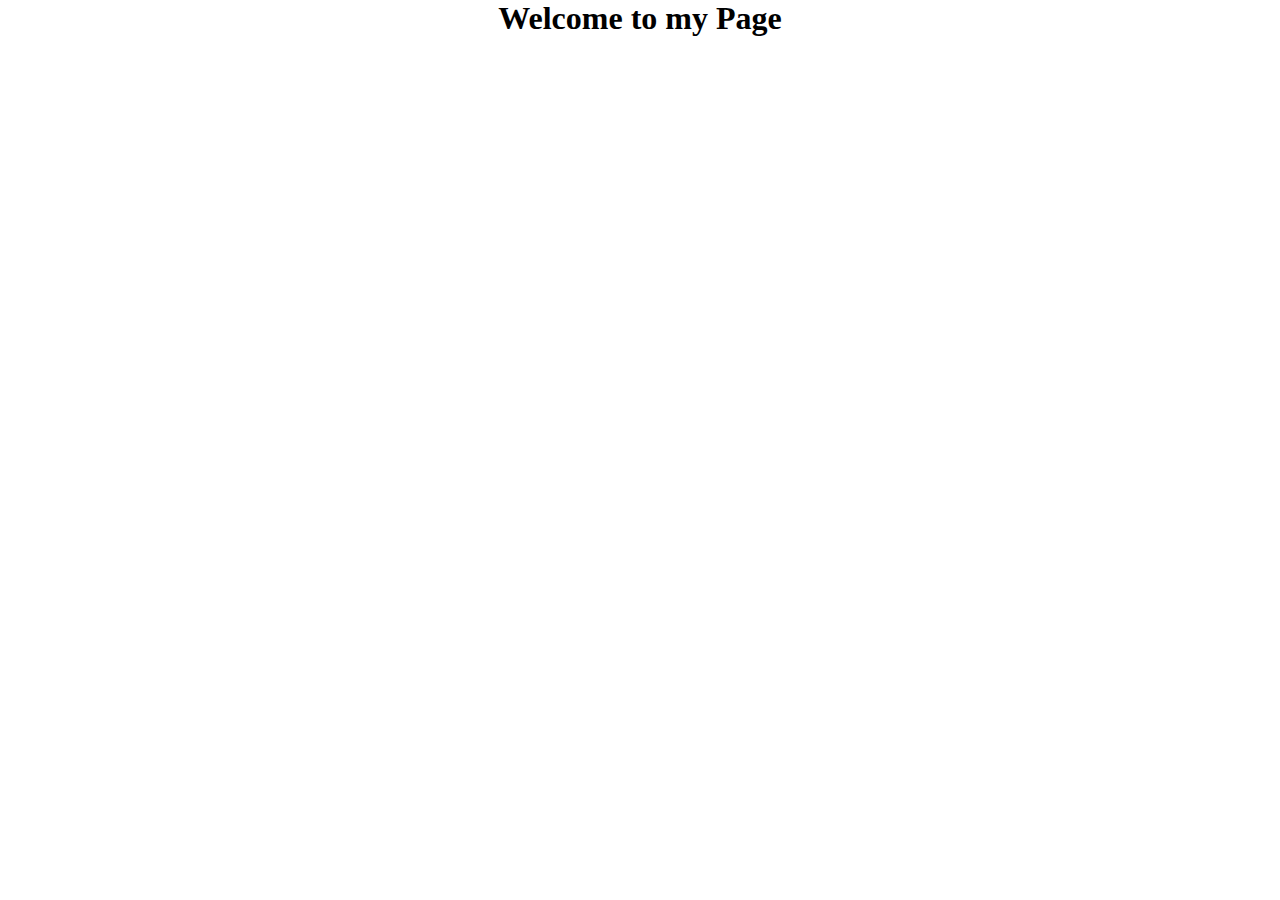
<file: BackGround Effect/index.html>
<!DOCTYPE html>
<html lang="en">
<head>
    <meta charset="UTF-8">
    <meta http-equiv="X-UA-Compatible" content="IE=edge">
    <meta name="viewport" content="width=device-width, initial-scale=1.0">
    <title>BackGround Effect</title>
    <link rel="stylesheet" href="style.css">
</head>
<body>
    <h1>Welcome to my Page</h1>
</body>
</html>
</file>
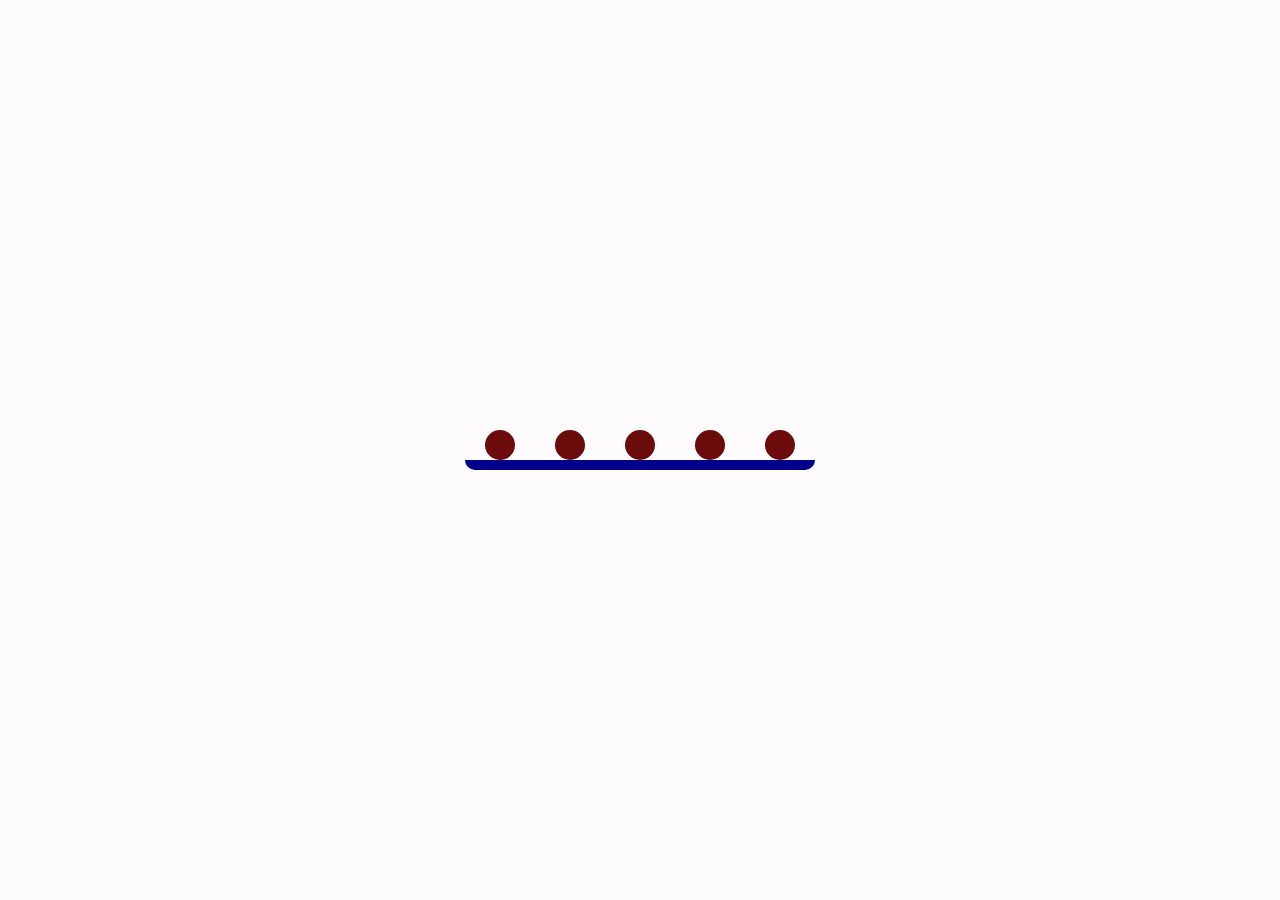
<file: Bouncing balls/index.html>
<!DOCTYPE html>
<html lang="en">
<head>
    <meta charset="UTF-8">
    <meta http-equiv="X-UA-Compatible" content="IE=edge">
    <meta name="viewport" content="width=device-width, initial-scale=1.0">
    <title>Bouncing balls</title>
    <link rel="stylesheet" href="style.css">
</head>
<body>
    <ul>
        <li></li>
        <li></li>
        <li></li>
        <li></li>
        <li></li>
    </ul>
</body>
</html>
</file>
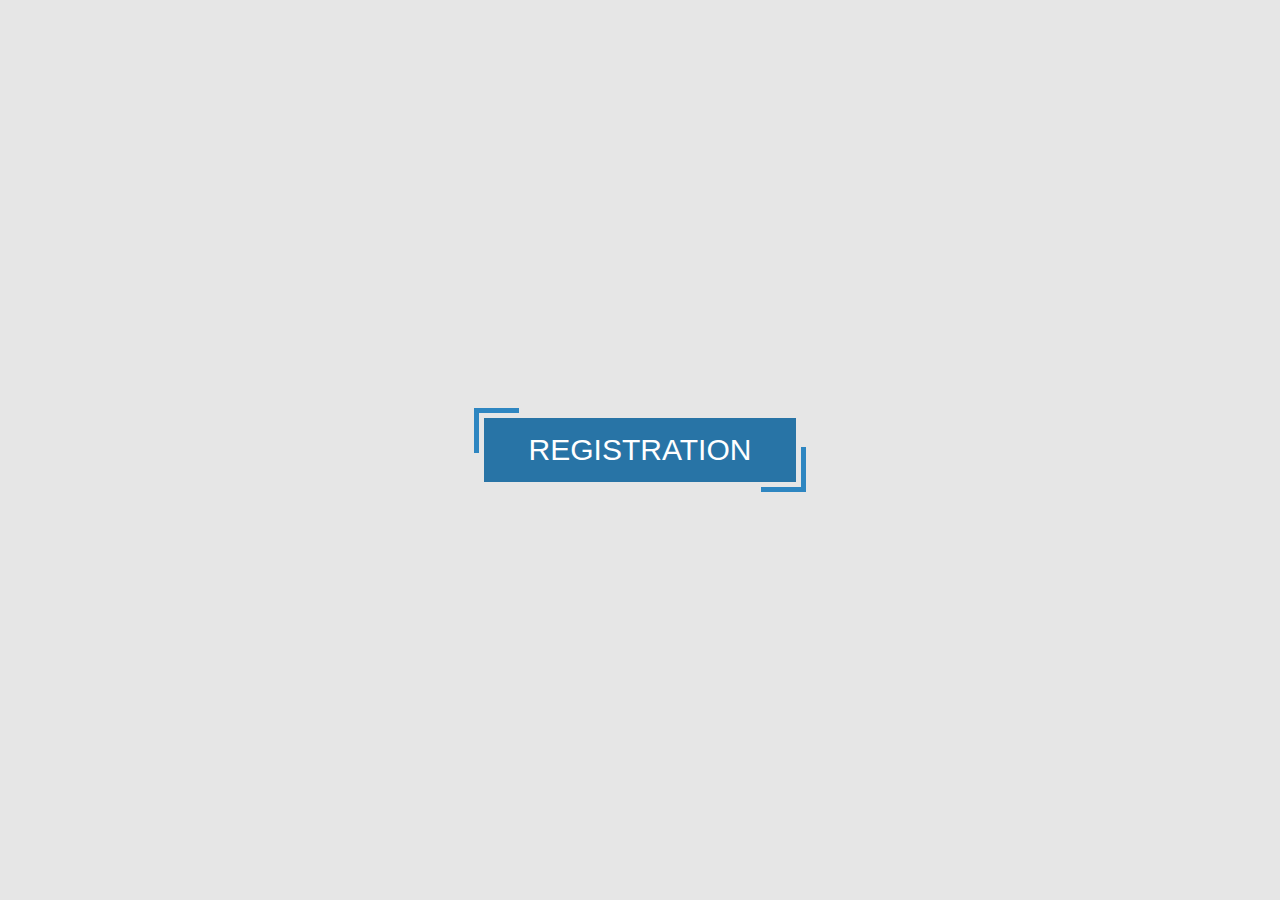
<file: Button/index.html>
<!DOCTYPE html>
<html lang="en">
<head>
    <meta charset="UTF-8">
    <meta http-equiv="X-UA-Compatible" content="IE=edge">
    <meta name="viewport" content="width=device-width, initial-scale=1.0">
    <title>Button</title>
    <link rel="stylesheet" href="style.css">
</head>
<body>
    <button>Registration</button>
</body>
</html>
</file>
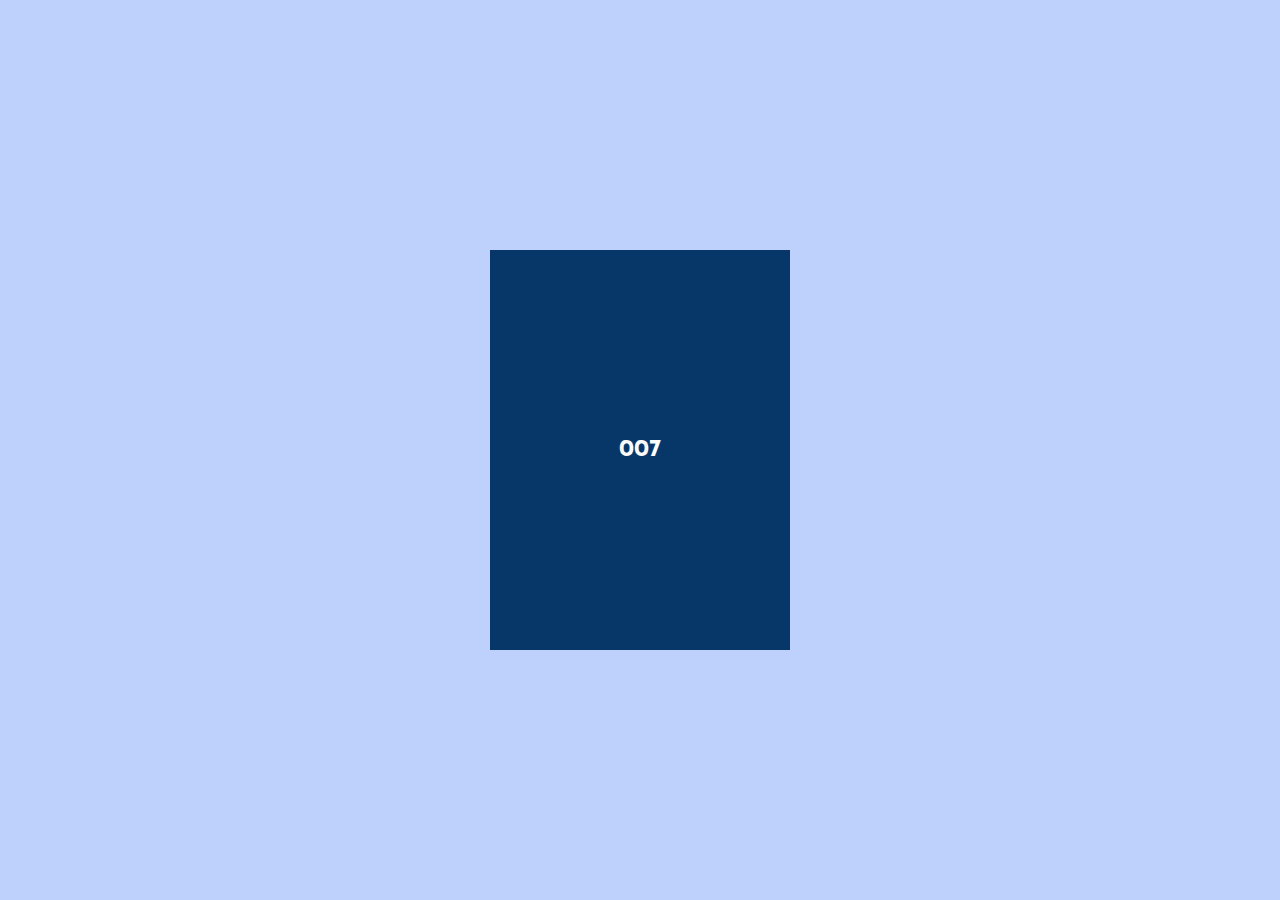
<file: Card hover Effect 2/index.html>
<!DOCTYPE html>
<html lang="en">
<head>
    <meta charset="UTF-8">
    <meta http-equiv="X-UA-Compatible" content="IE=edge">
    <meta name="viewport" content="width=device-width, initial-scale=1.0">
    <title>Card Effect</title>
    <link rel="stylesheet" href="style.css">
</head>
<body>
    <div class="card">
        <div class="face face1">
            <h2>JAMES BOND</h2>
            <p>Lorem ipsum dolor sit amet consectetur, adipisicing elit. Quo odio vitae cumque fuga repudiandae possimus </p>
                <a href="#">Read More</a>
        </div>
        <div class="face face2">
            <h2>007</h2>
        </div>
    </div>
    
</body>
</html>
</file>
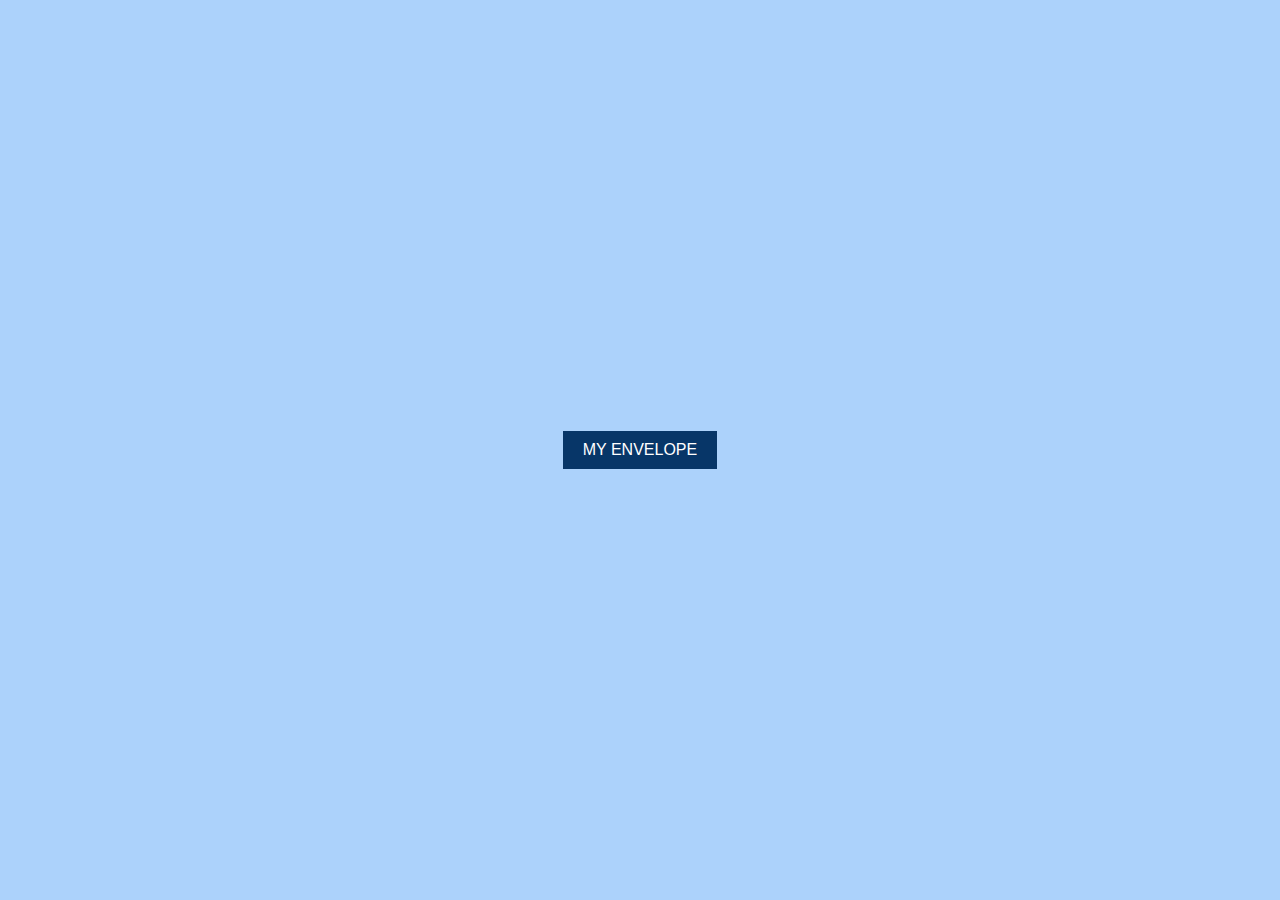
<file: Envelope Hover Effect/index.html>
<!DOCTYPE html>
<html lang="en">
<head>
    <meta charset="UTF-8">
    <meta http-equiv="X-UA-Compatible" content="IE=edge">
    <meta name="viewport" content="width=device-width, initial-scale=1.0">
    <title>Envelope Effect</title>
    <link rel="stylesheet" href="style.css">
</head>
<body>
    <a href="#">MY ENVELOPE</a>
</body>
</html>
</file>
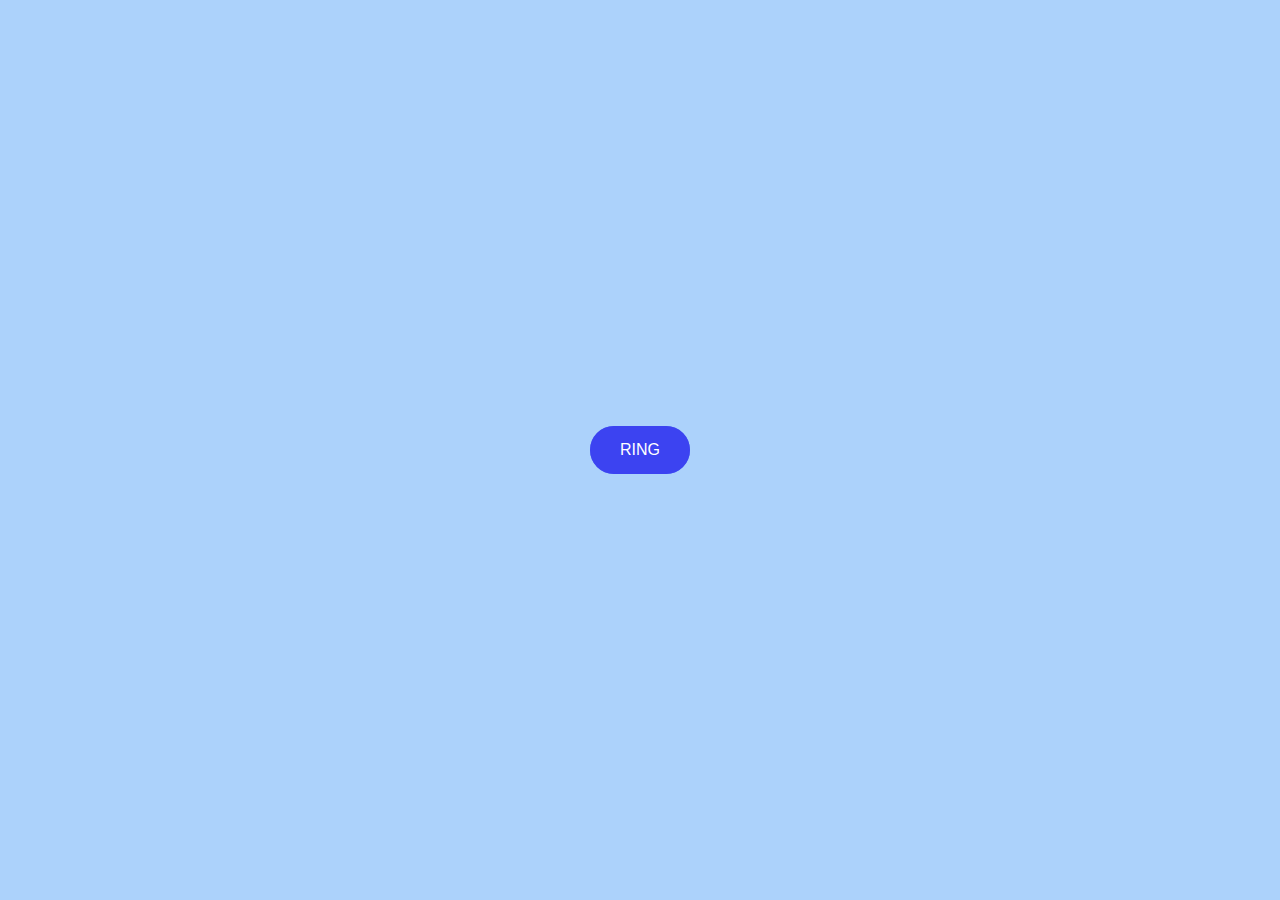
<file: Ring Animation hover/index.html>
<!DOCTYPE html>
<html lang="en">
<head>
    <meta charset="UTF-8">
    <meta http-equiv="X-UA-Compatible" content="IE=edge">
    <meta name="viewport" content="width=device-width, initial-scale=1.0">
    <title>Ring hover Effect</title>
    <link rel="stylesheet" href="style.css">
</head>
<body>
    <a href="#">Ring</a>
</body>
</html>
</file>
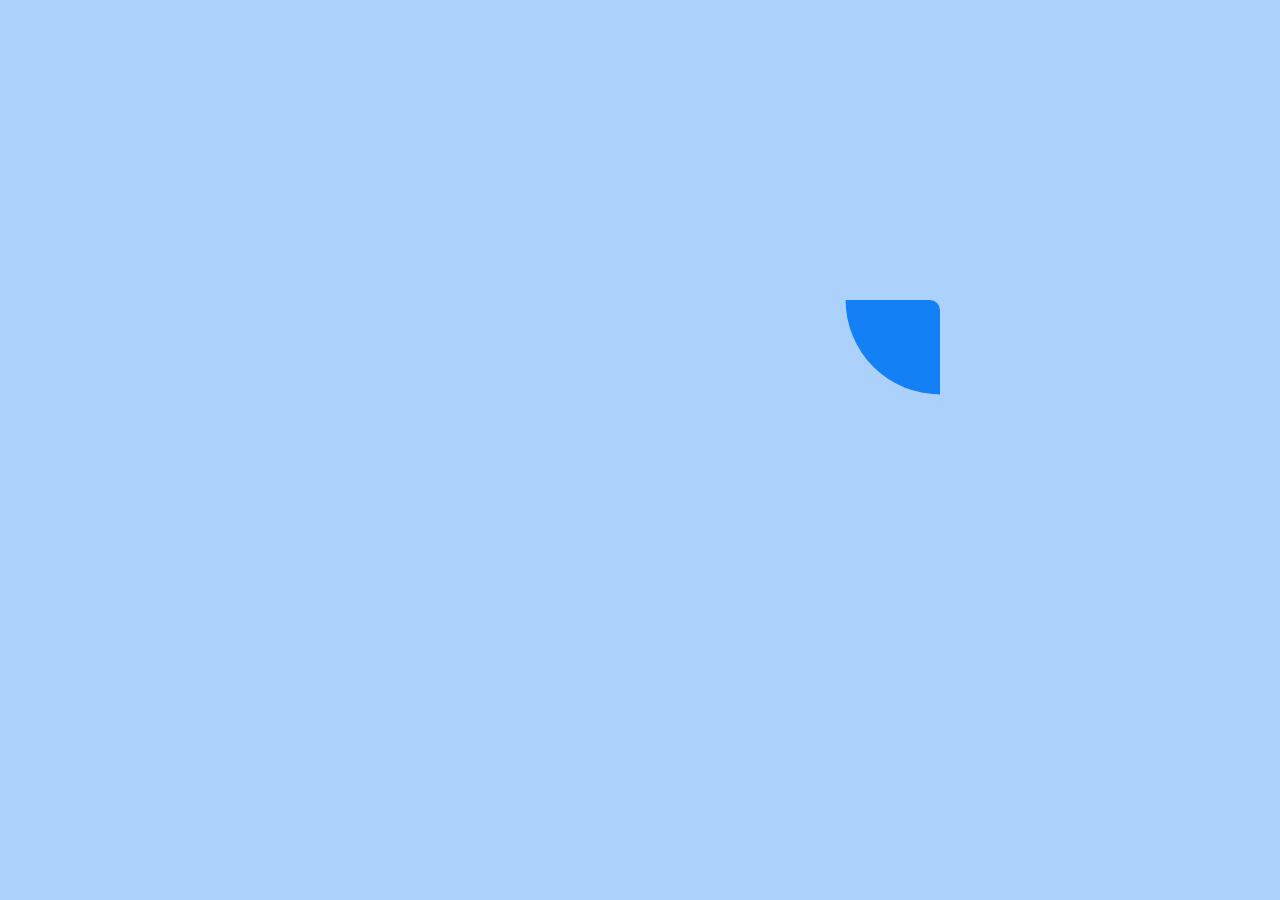
<file: Show hide Effect/index.html>
<!DOCTYPE html>
<html lang="en">
<head>
    <meta charset="UTF-8">
    <meta http-equiv="X-UA-Compatible" content="IE=edge">
    <meta name="viewport" content="width=device-width, initial-scale=1.0">
    <title>Shoe Hide Effect</title>
    <link rel="stylesheet" href="style.css">
</head>
<body>
    <div class="main-div">
      <h1>Hello, Good Morning</h1>
      <p>Lorem ipsum dolor sit amet consectetur adipisicing elit. Laudantium, 
          architecto ratione enim reiciendis modi tenetur, fuga temporibus 
          quisquam facere ducimus eveniet? Et, eaque perferendis.</p>
          <h3>OK, BYE BYE!</h3>
    </div>
</body>
</html>
</file>
<file: BackGround Effect/style.css>
*{
    margin: 0;
    padding: 0;
    box-sizing: border-box;
}

body{
    width: 100%;
    height: 100%;
    animation: changeBG 10s linear infinite ;
    display: grid;
    place-items: center;
}

@keyframes changeBG {
    0%{
        background-color: rgb(88, 88, 223);
    }
    15%{
        background-color:  rgb(108, 197, 233) ;
    }
    25%{
        background-color:  rgb(114, 114, 168);
    }
    35%{
        background-color: rgb(187, 226, 13);
    }
    45%{
        background-color: rgb(201, 119, 13);
    }
    55%{
        background-color: rgb(97, 212, 97);
    }
    65%{
        background-color: rgb(14, 170, 190);
    }
    75%{
        background-color: rgb(211, 100, 187);
    }
    85%{
        background-color: rgb(204, 71, 111);
    }
    100%{
        background-color: rgb(226, 111, 111) ;
    }
}
</file>
<file: Bouncing balls/style.css>
*{
    margin: 0;
    padding: 0;
    box-sizing: border-box;
}

body{
    width: 100%;
    min-height: 100vh;
    display: grid;
    place-items: center;
    background-color: rgb(253, 251, 251);
}

ul{
   display: flex;
   border-bottom: 10px solid darkblue;
   border-radius: 10px;
}

ul li{
    width: 30px;
    height: 30px;
    list-style: none;
    background-color: rgb(107, 11, 11);
    margin: auto 20px;
    border-radius: 50%;
    animation: bouncing 1s linear infinite alternate-reverse;
}

@keyframes bouncing {
    0%{
        transform: translateY(0);
    }
    50%{
        transform: translateY(-100px);
    }
    100%{
        transform: translateY(0);
    }
    
}

ul li:nth-child(2){
    animation-delay: 0.2s;
}

ul li:nth-child(3){
    animation-delay: 0.4s;
}

ul li:nth-child(4){
    animation-delay: 0.6s;
}

ul li:nth-child(5){
    animation-delay: 0.8s;
}
</file>
<file: Button/style.css>
*{
    margin: 0;
    padding: 0;
    box-sizing: border-box;
}

body{
    width: 100%;
    min-height: 100vh;
    display: grid;
    place-items: center;
    background: hsl(0 0 90%)
}

button{
    padding: 15px 45px;
    color: #fff;
    font-size: 30px;
    background-color: #2874a6;
    cursor: pointer;
    text-transform: uppercase;
    position: relative;
    border: none;
}

button::before{
    content: "";
    position: absolute;
    left: -10px;
    top: -10px;
    width: 40px;
    height: 40px;
    /* background-color: grey;
    border: 5px solid #2e86c1; */
    border-top: 5px solid  #2e86c1;
    border-left: 5px solid  #2e86c1;
    transition: all 0.3s;
}

button::after{
    content: "";
    position: absolute;
    right: -10px;
    bottom: -10px;
    width: 40px;
    height: 40px;
    border-bottom: 5px solid  #2e86c1;
    border-right: 5px solid  #2e86c1;
    transition: all 0.3s;
}

button:hover:before{
    width: 100%;
    height: 100%;
}

button:hover:after{
    width: 100%;
    height: 100%;
}
</file>
<file: Card hover Effect 2/style.css>
@import url("https://fonts.googleapis.com/css2?family=Josefin+Sans:wght@200;4006display=swap");

*{
    margin: 0;
    padding: 0;
    box-sizing: border-box;
    font-family: "Josefin Sans", sans-serif;
}

body{
    background-color: #bed1fd;
    height: 100vh;
    display: flex;
    justify-content: center;
    align-items: center;
}

.card{
    position: relative;
    height: 400px;
    width: 300px;
    background-color: #fff;
    transition: 0.5s;
    border-radius: 10px;
}

.face{
    position: absolute;
    top: 0;
    left: 0;
    width: 100%;
    height: 100%;
    display: flex;
    justify-content: center;
    align-items: center;
    flex-direction: column;
}

.face1{
    text-align: center;
    padding: 20px;
    color: #073668;
    transition: 0.5s;
}

.face1 h2 {
     text-transform: uppercase;
     margin-top: 80px;
}

.face1 p {
    margin-top: 50px;
    text-align: center;
}

.face1 a{
    margin-top: 20px;
    padding: 5px 10px;
    text-decoration: none;
    color: #073668;
    border: 2px solid #073668;
    text-transform: capitalize;
    font-weight: bold;
    transition: 0.3s;
}

.face2 {
    background-color: #073668;
    color: #fff;
    transition: 0.5s;
}

.card:hover .face2{
    width: 80px;
    height: 80px;
    border-radius: 50%;
    top: 50px;
    left: 110px;
    background-color: #fff;
    border: 2px solid #073668;

}

.card:hover .face2 h2{
    font-size: 30px;
    color: #073668;
}

a:hover{
    background-color: #073668;
    color: #fff;
}
</file>
<file: Envelope Hover Effect/style.css>
@import url("https://fonts.gooogleapis.com/css2?family=Georama:wght@300&display=swap");

*{
    margin: 0;
    padding: 0;
    box-sizing: border-box;
    font-family: "Georama", sans-serif;
}

body{
    height: 100vh;
    display: grid;
    place-items: center;
    background: #acd2fb;
}

a{
    padding: 10px 20px;
    text-transform: uppercase;
    text-decoration: none;
    color: #fff;
    background-color: #073668;
    position: relative;
}

a::before{
    content: "MY ENVELOPE";
    position: absolute;
    top: 0%;
    left: 0%;
    padding: 10px 20px;
    text-transform: uppercase;
    text-decoration: none;
    color: #fff;
    background-color: #7a004b;
    transform: rotateX(270deg);
    transform-origin: top;
    transition: all 0.5s;
}

a:hover::before{
    opacity: 1;
    transform: rotateX(0deg);
}

a::after{
    content: "MY ENVELOPE";
    position: absolute;
    top: 0%;
    left: 0%;
    padding: 10px 20px;
    text-transform: uppercase;
    text-decoration: none;
    color: #fff;
    background-color: #026d40;
    transform: rotateX(270deg);
    transform-origin: bottom;
    transition: all 0.5s;
    transition-delay: 0.3s;
}

a:hover::after{
    opacity: 1;
    transform: rotateX(0deg);
}
</file>
<file: Ring Animation hover/style.css>
@import url("https://fonts.gooogleapis.com/css2?family=Georama:wght@300&display=swap");

*{
    margin: 0;
    padding: 0;
    box-sizing: border-box;
    font-family: "Georama", sans-serif;
}

body{
    height: 100vh;
    display: grid;
    place-items: center;
    background: #acd2fb;
}

a{
    text-transform: uppercase;
    text-decoration: none;
    color: #fff;
    background-color: rgba(61, 61, 240, 0.8);
    padding: 15px 30px;
    border-radius: 30px;
    position: relative;
}

a::before{
    content: "";
    width: 100%;
    height: 100%;
    position: absolute;
    top: 0%;
    left: 0%;
    text-transform: uppercase;
    text-decoration: none;
    color: #fff;
    background-color: rgba(31, 61, 240, 0.8);
    border-radius: 30px;
    z-index: -1;
    transition: all 0.3s;
}

a:hover::before{
    transform: scaleX(1.2)scaleY(1.4);
    opacity: 0;
}

a:hover{
    box-shadow: 0 10px 15px rgba(0, 0, 0, 0.7);
    transform: translateY(-5px);
}

a:active{
    transform: translateY(-2px);
    box-shadow: 0 5px 8px rgba(0, 0, 0, 0.7);
}
</file>
<file: Show hide Effect/style.css>
@import url("https://fonts.googleapis.com/css2?family=Josefin+Sans:wght@200;4006display=swap");

*{
    margin: 0;
    padding: 0;
    box-sizing: border-box;
    font-family: "Josefin Sans", sans-serif;
}

body{
    height: 100vh;
    display: grid;
    place-items: center;
    background: #acd2fb;
}

.main-div{
    width: 600px;
    height: 300px;
    padding: 30px;
    background-color: #1380f5;
    border-radius: 10px;
    transition: all 0.3s;
    /* Using Clipath */
    clip-path: circle(19.9% at 100% 0);
}
.main-div h1{
    margin: 30px 0;
    color: rgb(24, 241, 158);
}

.main-div p{
    color: #fff;
    line-height: 150%;

}

.main-div h3{
    color: #fff;
    margin-top: 20px;
}

.main-div:hover{
    clip-path: circle(140.7% at 100% 0);
}
</file>
